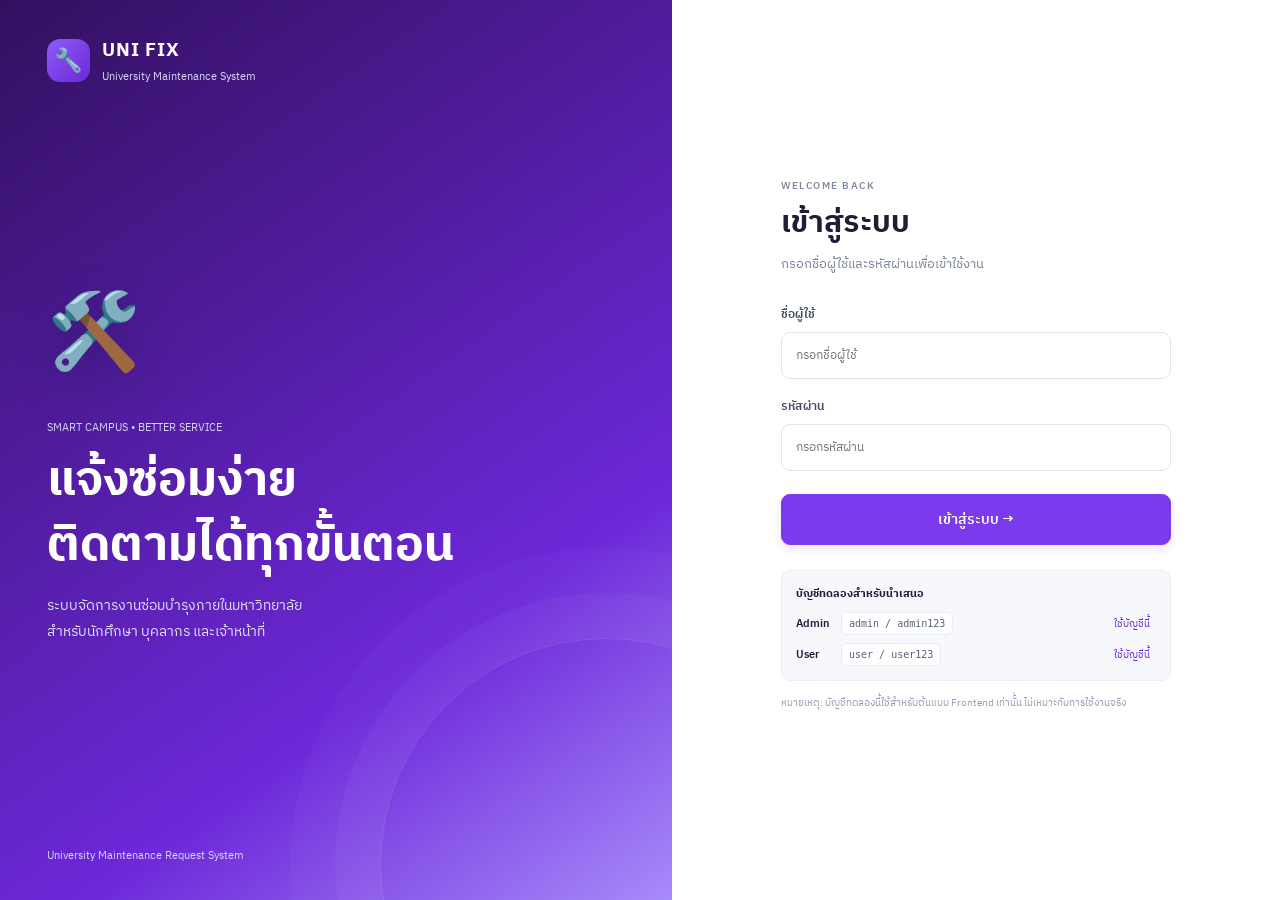
<file: miniproject/University_Maintence/index.html>
<!DOCTYPE html>
<html lang="th">
<head>
  <meta charset="UTF-8">
  <meta name="viewport" content="width=device-width, initial-scale=1.0">
  <title>ระบบแจ้งซ่อมภายในมหาวิทยาลัย</title>
  <link rel="stylesheet" href="style.css">
  <script src="script.js" defer></script>
</head>
<body>
  <section class="login-screen" id="login-screen">
    <div class="login-visual">
      <div class="login-brand"><div class="brand-icon">🔧</div><div><strong>UNI FIX</strong><small>University Maintenance System</small></div></div>
      <div class="login-hero">
        <div class="login-illustration">🛠️</div>
        <p class="welcome-tag">SMART CAMPUS • BETTER SERVICE</p>
        <h1>แจ้งซ่อมง่าย<br>ติดตามได้ทุกขั้นตอน</h1>
        <p>ระบบจัดการงานซ่อมบำรุงภายในมหาวิทยาลัย<br>สำหรับนักศึกษา บุคลากร และเจ้าหน้าที่</p>
      </div>
      <div class="login-visual-footer">University Maintenance Request System</div>
    </div>
    <div class="login-panel">
      <form id="login-form" class="login-form">
        <div class="mobile-login-brand"><div class="brand-icon">🔧</div><strong>UNI FIX</strong></div>
        <p class="eyebrow">WELCOME BACK</p>
        <h2>เข้าสู่ระบบ</h2>
        <p class="login-subtitle">กรอกชื่อผู้ใช้และรหัสผ่านเพื่อเข้าใช้งาน</p>
        <label>ชื่อผู้ใช้<input id="login-username" name="username" autocomplete="username" required placeholder="กรอกชื่อผู้ใช้"></label>
        <label>รหัสผ่าน<input id="login-password" name="password" type="password" autocomplete="current-password" required placeholder="กรอกรหัสผ่าน"></label>
        <p class="login-error hidden" id="login-error" role="alert">ชื่อผู้ใช้หรือรหัสผ่านไม่ถูกต้อง</p>
        <button type="submit" class="primary-btn login-submit">เข้าสู่ระบบ →</button>
        <div class="demo-accounts">
          <strong>บัญชีทดลองสำหรับนำเสนอ</strong>
          <div><span>Admin</span><code>admin / admin123</code><button type="button" data-demo-user="admin">ใช้บัญชีนี้</button></div>
          <div><span>User</span><code>user / user123</code><button type="button" data-demo-user="user">ใช้บัญชีนี้</button></div>
        </div>
        <p class="login-warning">หมายเหตุ: บัญชีทดลองนี้ใช้สำหรับต้นแบบ Frontend เท่านั้น ไม่เหมาะกับการใช้งานจริง</p>
      </form>
    </div>
  </section>

  <div id="app-shell" class="hidden">
  <aside class="sidebar">
    <div class="brand">
      <div class="brand-icon">🔧</div>
      <div><strong>UNI FIX</strong><small>Maintenance System</small></div>
    </div>
    <nav>
      <button class="nav-link active" data-view="dashboard"><span>▦</span> ภาพรวมระบบ</button>
      <button class="nav-link" data-view="requests"><span>☷</span> รายการแจ้งซ่อม</button>
      <button class="nav-link" data-view="new-request"><span>＋</span> แจ้งซ่อมใหม่</button>
    </nav>
    <div class="role-note" id="role-note">สิทธิ์ผู้ดูแลระบบ</div>
    <div class="sidebar-bottom">
      <div class="profile-avatar" id="profile-avatar">AD</div>
      <div><strong id="profile-name">ผู้ดูแลระบบ</strong><small id="profile-role">Administrator</small></div>
      <button class="logout-btn" id="logout-btn" title="ออกจากระบบ" aria-label="ออกจากระบบ">↪</button>
    </div>
  </aside>

  <main class="main">
    <header class="topbar">
      <div>
        <p class="eyebrow">UNIVERSITY MAINTENANCE</p>
        <h1 id="page-title">ภาพรวมระบบ</h1>
      </div>
      <div class="top-actions">
        <span class="role-pill" id="role-pill">ADMIN</span>
        <span class="today" id="today-label"></span>
        <button class="primary-btn" id="top-new-btn">＋ แจ้งซ่อมใหม่</button>
      </div>
    </header>

    <section class="view active" id="dashboard-view">
      <div class="welcome-card">
        <div>
          <p class="welcome-tag">ระบบจัดการงานซ่อมบำรุง</p>
          <h2>จัดการทุกปัญหา<br>ได้ในที่เดียว</h2>
          <p>แจ้งปัญหา ติดตามสถานะ และจัดการงานซ่อมภายในมหาวิทยาลัยอย่างเป็นระบบ</p>
          <button class="light-btn" id="welcome-new-btn">＋ สร้างรายการแจ้งซ่อม</button>
        </div>
        <div class="welcome-art" aria-hidden="true">
          <div class="art-circle">🔧</div><div class="art-card">✓ <span>Repair made simple</span></div>
        </div>
      </div>

      <div class="section-heading">
        <div><h2>สรุปงานแจ้งซ่อม</h2><p>ภาพรวมรายการแจ้งซ่อมทั้งหมดในระบบ</p></div>
        <button class="text-btn" id="view-all-btn">ดูรายการทั้งหมด →</button>
      </div>
      <div class="stats-grid">
        <article class="stat-card"><div class="stat-top"><span>รายการทั้งหมด</span><span class="stat-icon purple">▤</span></div><strong id="stat-total">0</strong><small>รายการแจ้งซ่อมในระบบ</small></article>
        <article class="stat-card"><div class="stat-top"><span>รอรับเรื่อง</span><span class="stat-icon orange">◷</span></div><strong id="stat-pending">0</strong><small>รอเจ้าหน้าที่ดำเนินการ</small></article>
        <article class="stat-card"><div class="stat-top"><span>กำลังดำเนินการ</span><span class="stat-icon blue">⚙</span></div><strong id="stat-progress">0</strong><small>อยู่ระหว่างการซ่อม</small></article>
        <article class="stat-card"><div class="stat-top"><span>ซ่อมเสร็จแล้ว</span><span class="stat-icon green">✓</span></div><strong id="stat-done">0</strong><small>ดำเนินการเรียบร้อย</small></article>
      </div>

      <div class="content-card">
        <div class="section-heading compact"><div><h2>รายการแจ้งซ่อมล่าสุด</h2><p>ตรวจสอบงานที่ถูกแจ้งเข้ามา</p></div><button class="outline-btn" id="recent-view-btn">ดูทั้งหมด</button></div>
        <div class="table-wrap">
          <table>
            <thead><tr><th>รหัส / รายการ</th><th>สถานที่</th><th>ประเภท</th><th>วันที่แจ้ง</th><th>สถานะ</th><th>จัดการ</th></tr></thead>
            <tbody id="recent-table-body"></tbody>
          </table>
        </div>
        <div class="empty-state hidden" id="recent-empty">ยังไม่มีรายการแจ้งซ่อม กด “แจ้งซ่อมใหม่” เพื่อเริ่มต้น</div>
      </div>
    </section>

    <section class="view" id="requests-view">
      <div class="section-heading"><div><h2>รายการแจ้งซ่อมทั้งหมด</h2><p>ค้นหาและติดตามสถานะงานซ่อม</p></div><button class="primary-btn" id="list-new-btn">＋ แจ้งซ่อมใหม่</button></div>
      <div class="content-card">
        <div class="toolbar">
          <label class="search-box">⌕ <input type="search" id="search-input" placeholder="ค้นหารหัส หัวข้อ หรือสถานที่..."></label>
          <select id="status-filter" aria-label="กรองตามสถานะ"><option value="">ทุกสถานะ</option><option>รอรับเรื่อง</option><option>รับเรื่องแล้ว</option><option>กำลังดำเนินการ</option><option>ซ่อมเสร็จแล้ว</option><option>ยกเลิกคำร้อง</option></select>
          <select id="category-filter" aria-label="กรองตามประเภท"><option value="">ทุกประเภท</option><option>ไฟฟ้า</option><option>ประปา</option><option>อาคารสถานที่</option><option>อุปกรณ์คอมพิวเตอร์</option><option>อินเทอร์เน็ต</option><option>อื่น ๆ</option></select>
        </div>
        <div class="table-wrap">
          <table><thead><tr><th>รหัส / รายการ</th><th>สถานที่</th><th>ประเภท</th><th>วันที่แจ้ง</th><th>สถานะ</th><th>จัดการ</th></tr></thead><tbody id="all-table-body"></tbody></table>
        </div>
        <div class="empty-state hidden" id="all-empty">ไม่พบรายการแจ้งซ่อมที่ตรงกับเงื่อนไข</div>
      </div>
    </section>

    <section class="view" id="new-request-view">
      <div class="form-intro"><div class="form-icon">🛠️</div><div><h2>แจ้งซ่อมรายการใหม่</h2><p>กรอกรายละเอียดปัญหาให้ครบถ้วน เพื่อให้เจ้าหน้าที่ดำเนินการได้รวดเร็วขึ้น</p></div></div>
      <form id="repair-form" class="content-card repair-form">
        <div class="form-grid">
          <label>หัวข้อปัญหา <span>*</span><input name="title" required maxlength="100" placeholder="เช่น หลอดไฟในห้องเรียนไม่ติด"></label>
          <label>ประเภทงานซ่อม <span>*</span><select name="category" required><option value="">เลือกประเภท</option><option>ไฟฟ้า</option><option>ประปา</option><option>อาคารสถานที่</option><option>อุปกรณ์คอมพิวเตอร์</option><option>อินเทอร์เน็ต</option><option>อื่น ๆ</option></select></label>
          <label>อาคาร <span>*</span><input name="building" required placeholder="เช่น อาคารเรียน 1"></label>
          <label>ห้อง / ตำแหน่ง <span>*</span><input name="room" required placeholder="เช่น ห้อง 204 ชั้น 2"></label>
          <label>ชื่อผู้แจ้ง <span>*</span><input name="reporter" required placeholder="ชื่อ-นามสกุล"></label>
          <label>เบอร์ติดต่อ <input name="phone" inputmode="tel" placeholder="เบอร์โทรศัพท์ (ถ้ามี)"></label>
          <label class="full-width">รายละเอียดปัญหา <span>*</span><textarea name="description" rows="5" required placeholder="อธิบายอาการหรือปัญหาที่พบ..."></textarea></label>
          <label class="full-width">แนบรูปภาพปัญหา (ถ้ามี)<input type="file" id="repair-image" name="image" accept="image/*"><small class="field-help">รองรับไฟล์ภาพ ระบบจะย่อขนาดก่อนบันทึกเพื่อช่วยลดการใช้พื้นที่</small><img id="image-preview" class="image-preview hidden" alt="ตัวอย่างรูปภาพปัญหา"></label>
        </div>
        <div class="form-note">ⓘ กรุณาระบุสถานที่ให้ชัดเจน เพื่อช่วยให้เจ้าหน้าที่เข้าตรวจสอบได้สะดวก</div>
        <div class="form-actions"><button type="reset" class="outline-btn">ล้างข้อมูล</button><button type="submit" class="primary-btn">ส่งรายการแจ้งซ่อม →</button></div>
      </form>
    </section>

    <footer>University Maintenance Request System <span>•</span> ต้นแบบสำหรับการศึกษา</footer>
  </main>
  </div>

  <div class="toast" id="toast" role="status" aria-live="polite"></div>
  <dialog id="detail-dialog" class="detail-dialog">
    <div class="dialog-head"><div><p class="eyebrow">REPAIR REQUEST DETAILS</p><h2>รายละเอียดการแจ้งซ่อม</h2></div><button class="icon-btn" id="close-dialog" aria-label="ปิด">✕</button></div>
    <div id="detail-content"></div>
    <div class="dialog-actions"><button class="outline-btn" id="delete-detail-btn">ลบรายการ</button><button class="primary-btn" id="close-detail-btn">ปิดหน้าต่าง</button></div>
  </dialog>
</body>
</html>
</file>
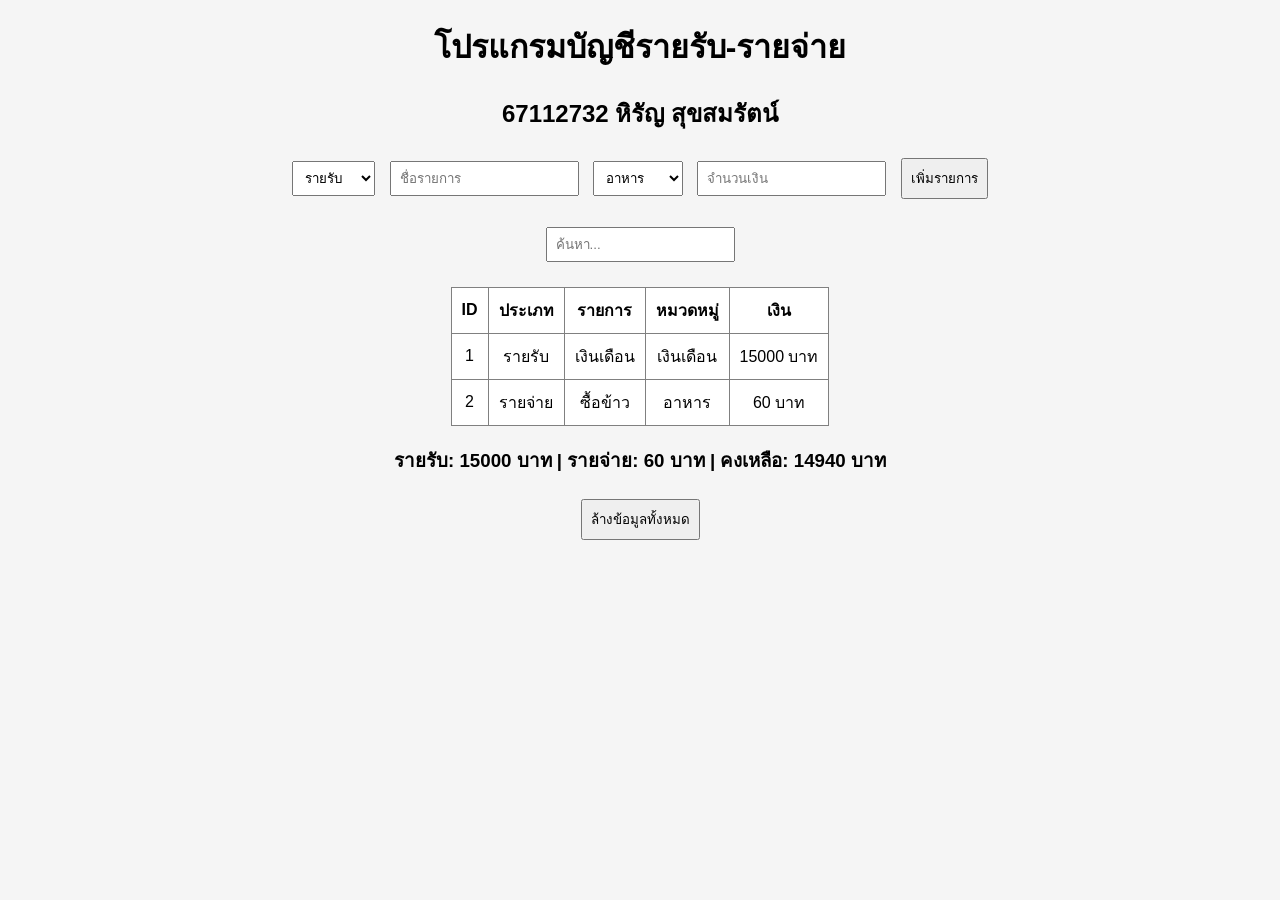
<file: work/Assignment 3/index.html>
<!DOCTYPE html>
<html lang="th">
<head>
    <meta charset="UTF-8">
    <title>บัญชีรายรับ-รายจ่าย</title>
    <link rel="stylesheet" href="style.css">
</head>
<body>

<h1>โปรแกรมบัญชีรายรับ-รายจ่าย</h1>
<h2>67112732 หิรัญ สุขสมรัตน์</h2>

<select id="type">
    <option value="income">รายรับ</option>
    <option value="expense">รายจ่าย</option>
</select>

<input id="name" placeholder="ชื่อรายการ">

<select id="category">
    <option>อาหาร</option>
    <option>เดินทาง</option>
    <option>ช้อปปิ้ง</option>
    <option>เงินเดือน</option>
    <option>อื่นๆ</option>
</select>

<input id="amount" type="number" placeholder="จำนวนเงิน">
<button onclick="add()">เพิ่มรายการ</button>

<br><br>

<input id="search" placeholder="ค้นหา..." oninput="show()">

<table border="1">
    <thead>
        <tr>
            <th>ID</th>
            <th>ประเภท</th>
            <th>รายการ</th>
            <th>หมวดหมู่</th>
            <th>เงิน</th>
        </tr>
    </thead>
    <tbody id="list"></tbody>
</table>

<h3 id="summary"></h3>

<button onclick="clearData()">ล้างข้อมูลทั้งหมด</button>

<script src="script.js"></script>
</body>
</html>
</file>
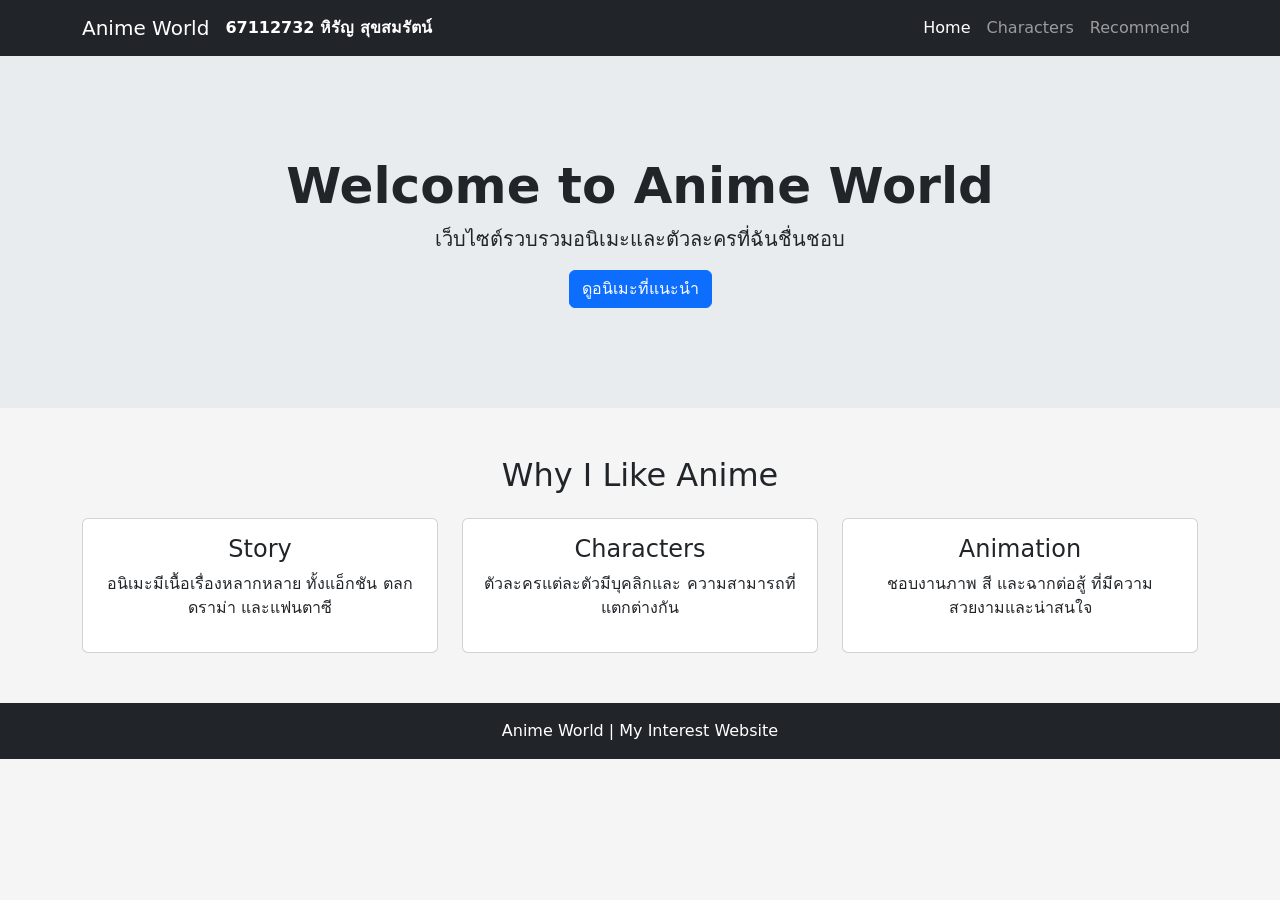
<file: work/Assignment 4/index.html>
<!DOCTYPE html>
<html lang="en">
<head>
    <meta charset="UTF-8">
    <meta name="viewport" content="width=device-width, initial-scale=1.0">

    <title>Anime World</title>
    
    <link href="https://cdn.jsdelivr.net/npm/bootstrap@5.3.3/dist/css/bootstrap.min.css"
          rel="stylesheet">

    <link rel="stylesheet" href="style.css">
</head>

<body>

<nav class="navbar navbar-expand-lg navbar-dark bg-dark">
    <div class="container">
        
        <a class="navbar-brand" href="index.html">Anime World</a>
        <div class="student-name">67112732 หิรัญ สุขสมรัตน์</div>
        <button class="navbar-toggler" type="button"
                data-bs-toggle="collapse"
                data-bs-target="#navbar">

            <span class="navbar-toggler-icon"></span>
        </button>

        <div class="collapse navbar-collapse" id="navbar">
            
            <ul class="navbar-nav ms-auto">

                <li class="nav-item">
                    <a class="nav-link active" href="index.html">Home</a>
                </li>

                <li class="nav-item">
                    <a class="nav-link" href="characters.html">
                        Characters
                    </a>
                </li>

                <li class="nav-item">
                    <a class="nav-link" href="recommend.html">
                        Recommend
                    </a>
                </li>
                
            </ul>
            
        </div>
    </div>
</nav>


<header class="hero text-center">

    <div class="container">

        <h1>Welcome to Anime World</h1>

        <p class="lead">
            เว็บไซต์รวบรวมอนิเมะและตัวละครที่ฉันชื่นชอบ
        </p>

        <a href="recommend.html"
           class="btn btn-primary">

            ดูอนิเมะที่แนะนำ

        </a>

    </div>

</header>


<section class="container my-5">

    <h2 class="text-center mb-4">
        Why I Like Anime
    </h2>

    <div class="row g-4">

        <div class="col-md-4">

            <div class="card h-100">

                <div class="card-body text-center">

                    <h4>Story</h4>

                    <p>
                        อนิเมะมีเนื้อเรื่องหลากหลาย
                        ทั้งแอ็กชัน ตลก ดราม่า และแฟนตาซี
                    </p>

                </div>
            </div>

        </div>


        <div class="col-md-4">

            <div class="card h-100">

                <div class="card-body text-center">

                    <h4>Characters</h4>

                    <p>
                        ตัวละครแต่ละตัวมีบุคลิกและ
                        ความสามารถที่แตกต่างกัน
                    </p>

                </div>
            </div>

        </div>


        <div class="col-md-4">

            <div class="card h-100">

                <div class="card-body text-center">

                    <h4>Animation</h4>

                    <p>
                        ชอบงานภาพ สี และฉากต่อสู้
                        ที่มีความสวยงามและน่าสนใจ
                    </p>

                </div>
            </div>

        </div>

    </div>

</section>


<footer class="bg-dark text-white text-center p-3">

    <p class="mb-0">
        Anime World | My Interest Website
    </p>

</footer>


<script src="https://cdn.jsdelivr.net/npm/bootstrap@5.3.3/dist/js/bootstrap.bundle.min.js">
</script>

</body>
</html>
</file>
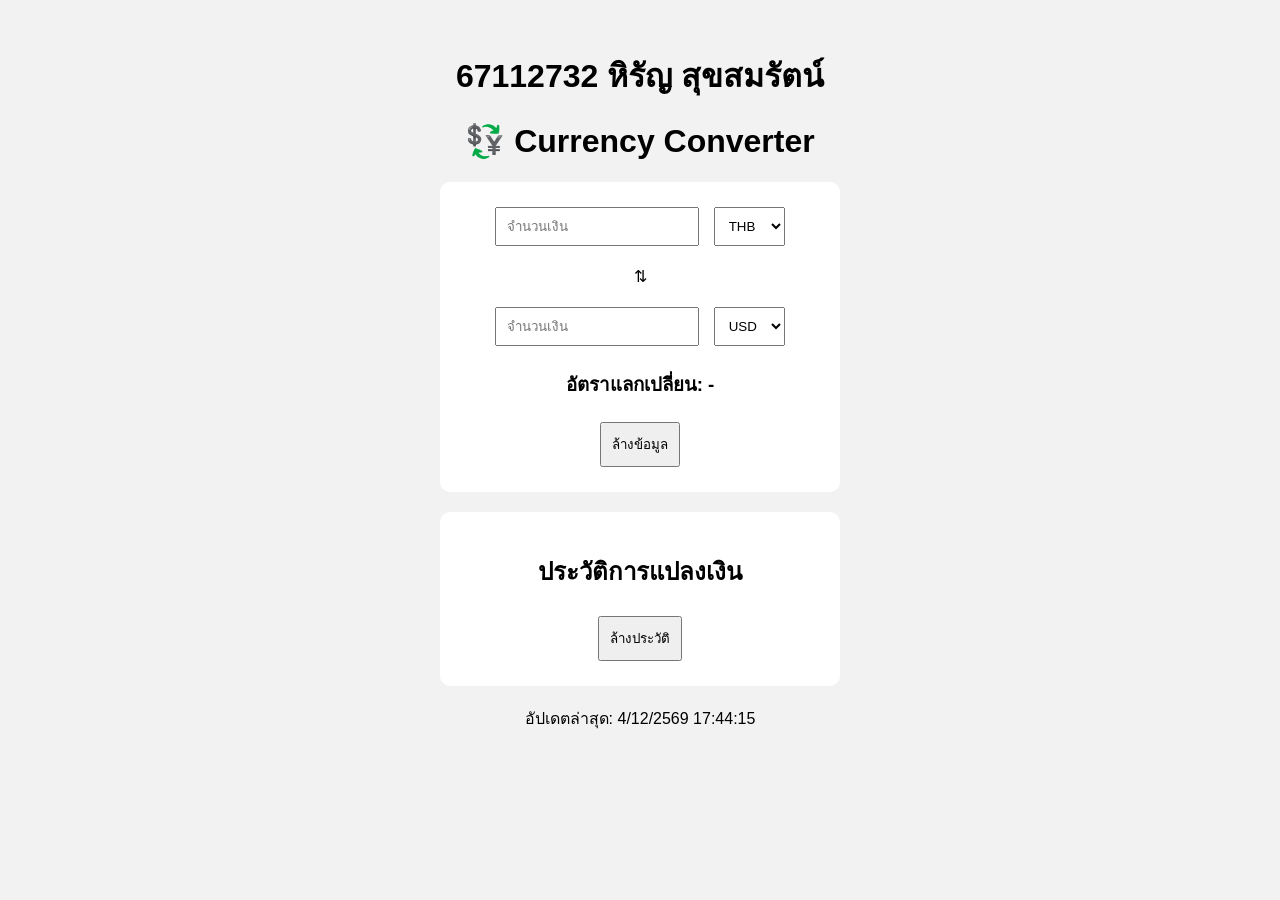
<file: work/Assignment2 currency/index.html>
<!DOCTYPE html>
<html lang="th">
<head>
    <meta charset="UTF-8">
    <meta name="viewport" content="width=device-width, initial-scale=1.0">
    <title>Currency Converter</title>
    <link rel="stylesheet" href="style.css">
</head>
<body>

<div class="container">
    <h1>67112732 หิรัญ สุขสมรัตน์</h1>
    <h1>💱 Currency Converter</h1>

    <div class="box">
        <input type="number" id="amount-one" placeholder="จำนวนเงิน">

        <select id="currency-one">
            <option value="THB">THB</option>
            <option value="USD">USD</option>
        </select>

        <p>⇅</p>

        <input type="number" id="amount-two" placeholder="จำนวนเงิน">

        <select id="currency-two">
            <option value="USD">USD</option>
            <option value="THB">THB</option>
        </select>

        <h3 id="rate">อัตราแลกเปลี่ยน: -</h3>

        <button id="clear">ล้างข้อมูล</button>
    </div>

    <div class="history">
        <h2>ประวัติการแปลงเงิน</h2>
        <ul id="history-list"></ul>
        <button id="clear-history">ล้างประวัติ</button>
    </div>

    <p id="update-time"></p>
</div>

<script src="script.js"></script>
</body>
</html>
</file>
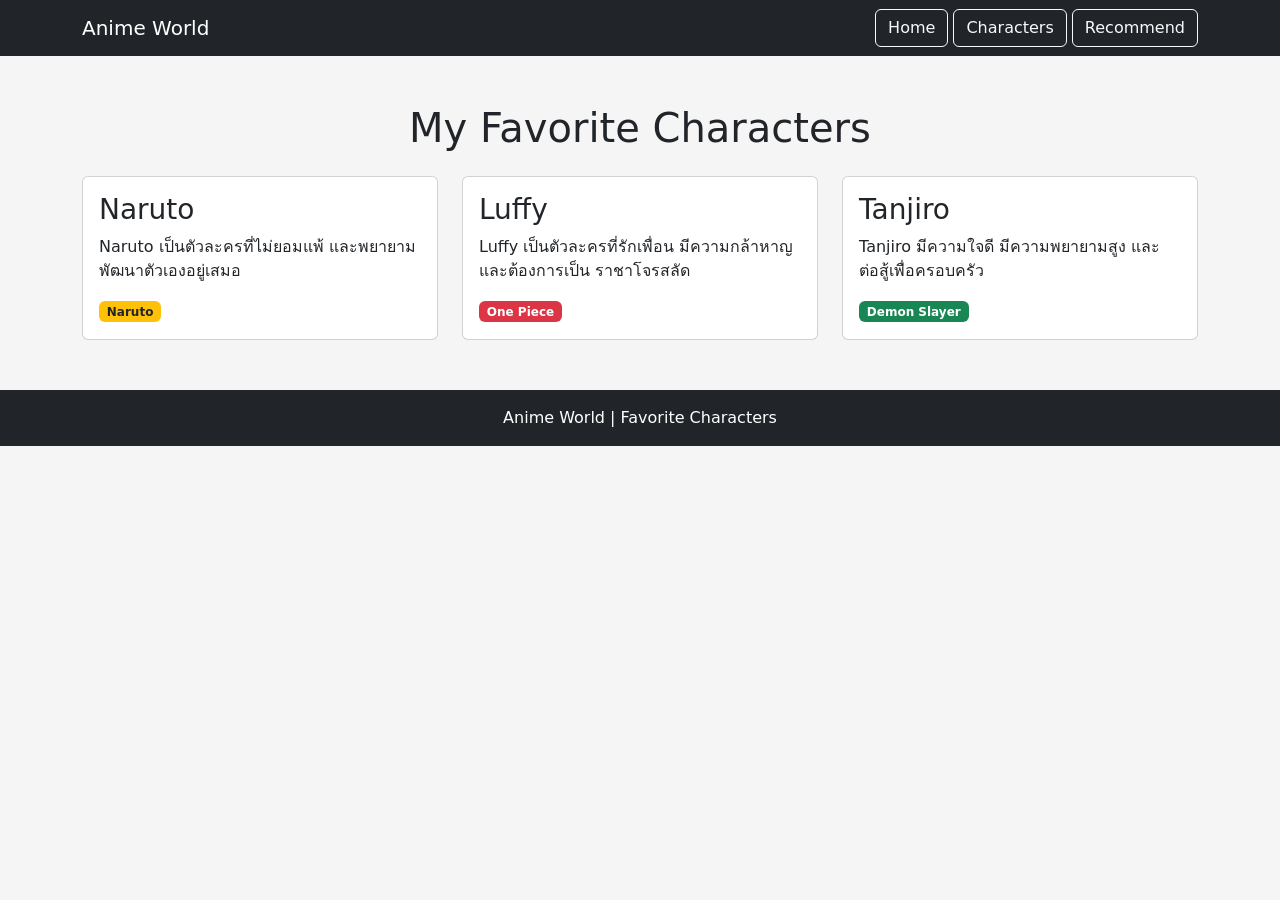
<file: work/Assignment 4/characters.html>
<!DOCTYPE html>
<html lang="en">
<head>

    <meta charset="UTF-8">
    <meta name="viewport" content="width=device-width, initial-scale=1.0">

    <title>Favorite Characters</title>

    <link href="https://cdn.jsdelivr.net/npm/bootstrap@5.3.3/dist/css/bootstrap.min.css"
          rel="stylesheet">

    <link rel="stylesheet" href="style.css">

</head>

<body>


<nav class="navbar navbar-expand-lg navbar-dark bg-dark">

    <div class="container">

        <a class="navbar-brand" href="index.html">
            Anime World
        </a>

        <div>

            <a class="btn btn-outline-light"
               href="index.html">
                Home
            </a>

            <a class="btn btn-outline-light"
               href="characters.html">
                Characters
            </a>

            <a class="btn btn-outline-light"
               href="recommend.html">
                Recommend
            </a>

        </div>

    </div>

</nav>


<div class="container my-5">

    <h1 class="text-center mb-4">
        My Favorite Characters
    </h1>


    <div class="row g-4">


        <div class="col-md-4">

            <div class="card h-100">

                <div class="card-body">

                    <h3>Naruto</h3>

                    <p>
                        Naruto เป็นตัวละครที่ไม่ยอมแพ้
                        และพยายามพัฒนาตัวเองอยู่เสมอ
                    </p>

                    <span class="badge bg-warning text-dark">
                        Naruto
                    </span>

                </div>

            </div>

        </div>


        <div class="col-md-4">

            <div class="card h-100">

                <div class="card-body">

                    <h3>Luffy</h3>

                    <p>
                        Luffy เป็นตัวละครที่รักเพื่อน
                        มีความกล้าหาญ และต้องการเป็น
                        ราชาโจรสลัด
                    </p>

                    <span class="badge bg-danger">
                        One Piece
                    </span>

                </div>

            </div>

        </div>


        <div class="col-md-4">

            <div class="card h-100">

                <div class="card-body">

                    <h3>Tanjiro</h3>

                    <p>
                        Tanjiro มีความใจดี
                        มีความพยายามสูง
                        และต่อสู้เพื่อครอบครัว
                    </p>

                    <span class="badge bg-success">
                        Demon Slayer
                    </span>

                </div>

            </div>

        </div>


    </div>

</div>


<footer class="bg-dark text-white text-center p-3">

    <p class="mb-0">
        Anime World | Favorite Characters
    </p>

</footer>


<script src="https://cdn.jsdelivr.net/npm/bootstrap@5.3.3/dist/js/bootstrap.bundle.min.js">
</script>

</body>
</html>
</file>
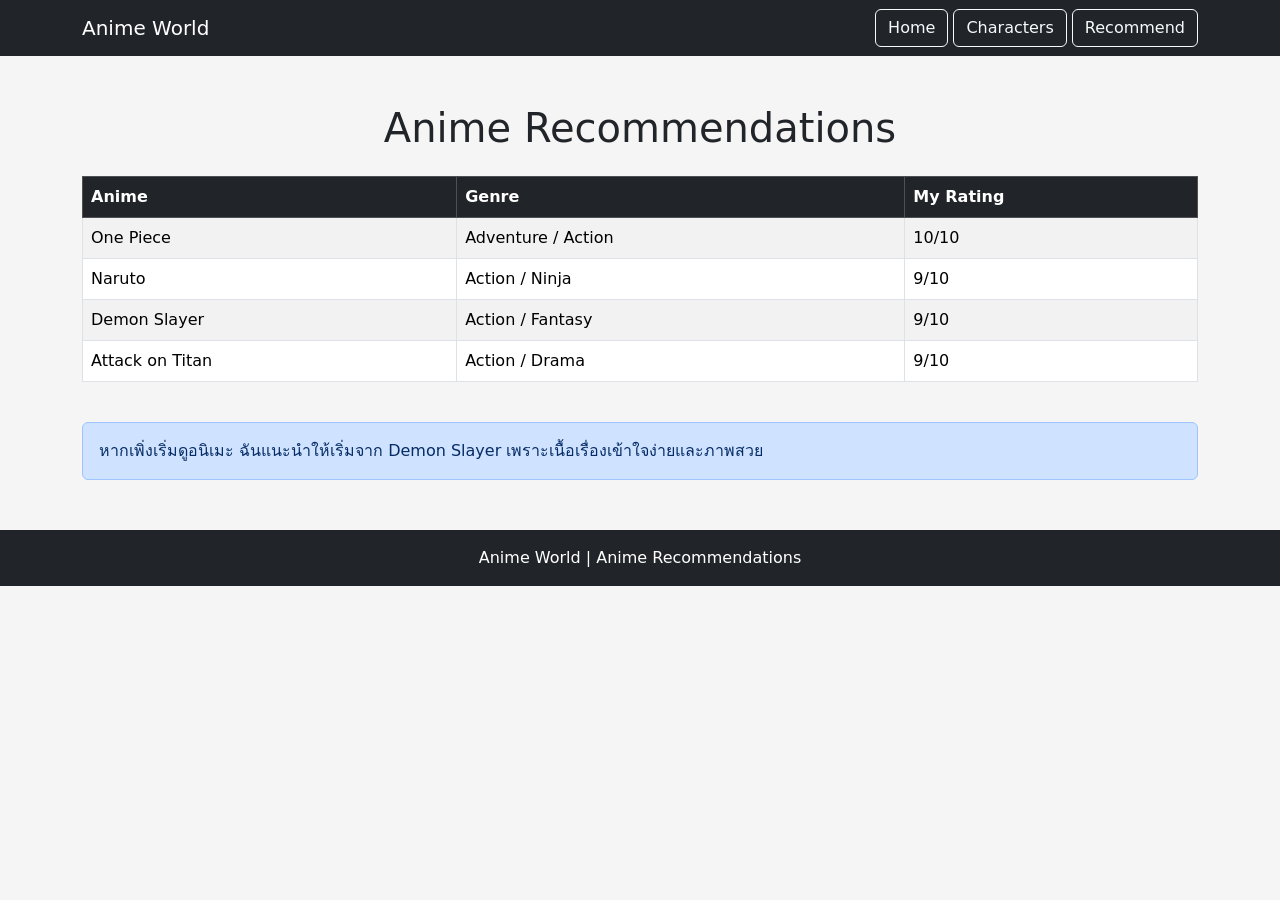
<file: work/Assignment 4/recommend.html>
<!DOCTYPE html>
<html lang="en">

<head>

    <meta charset="UTF-8">
    <meta name="viewport" content="width=device-width, initial-scale=1.0">

    <title>Anime Recommend</title>

    <link href="https://cdn.jsdelivr.net/npm/bootstrap@5.3.3/dist/css/bootstrap.min.css"
          rel="stylesheet">

    <link rel="stylesheet" href="style.css">

</head>


<body>


<nav class="navbar navbar-expand-lg navbar-dark bg-dark">

    <div class="container">

        <a class="navbar-brand" href="index.html">
            Anime World
        </a>

        <div>

            <a class="btn btn-outline-light"
               href="index.html">
                Home
            </a>

            <a class="btn btn-outline-light"
               href="characters.html">
                Characters
            </a>

            <a class="btn btn-outline-light"
               href="recommend.html">
                Recommend
            </a>

        </div>

    </div>

</nav>


<div class="container my-5">

    <h1 class="text-center mb-4">
        Anime Recommendations
    </h1>


    <div class="table-responsive">

        <table class="table table-striped table-bordered">

            <thead class="table-dark">

                <tr>

                    <th>Anime</th>
                    <th>Genre</th>
                    <th>My Rating</th>

                </tr>

            </thead>


            <tbody>

                <tr>

                    <td>One Piece</td>
                    <td>Adventure / Action</td>
                    <td>10/10</td>

                </tr>


                <tr>

                    <td>Naruto</td>
                    <td>Action / Ninja</td>
                    <td>9/10</td>

                </tr>


                <tr>

                    <td>Demon Slayer</td>
                    <td>Action / Fantasy</td>
                    <td>9/10</td>

                </tr>


                <tr>

                    <td>Attack on Titan</td>
                    <td>Action / Drama</td>
                    <td>9/10</td>

                </tr>

            </tbody>

        </table>

    </div>


    <div class="alert alert-primary mt-4">

        หากเพิ่งเริ่มดูอนิเมะ
        ฉันแนะนำให้เริ่มจาก Demon Slayer
        เพราะเนื้อเรื่องเข้าใจง่ายและภาพสวย

    </div>

</div>


<footer class="bg-dark text-white text-center p-3">

    <p class="mb-0">
        Anime World | Anime Recommendations
    </p>

</footer>


<script src="https://cdn.jsdelivr.net/npm/bootstrap@5.3.3/dist/js/bootstrap.bundle.min.js">
</script>

</body>
</html>
</file>
<file: miniproject/University_Maintence/style.css>
@import url('https://fonts.googleapis.com/css2?family=IBM+Plex+Sans+Thai:wght@300;400;500;600;700&display=swap');
:root{--navy:#172554;--blue:#4f46e5;--blue-dark:#3730a3;--text:#172033;--muted:#758096;--line:#e8ebf2;--bg:#f6f7fb;--white:#fff}
*{box-sizing:border-box}body{margin:0;background:var(--bg);color:var(--text);font-family:'IBM Plex Sans Thai',Tahoma,sans-serif;font-size:14px}.sidebar{position:fixed;inset:0 auto 0 0;width:246px;background:#fff;border-right:1px solid var(--line);padding:27px 17px;display:flex;flex-direction:column;z-index:5}.brand{display:flex;align-items:center;gap:11px;padding:0 10px 36px}.brand-icon{width:43px;height:43px;border-radius:13px;background:#4f46e5;color:#fff;display:grid;place-items:center;font-size:23px}.brand strong{display:block;font-size:18px;letter-spacing:1px;color:#202957}.brand small{display:block;color:#939bb0;font-size:10px;margin-top:1px}.sidebar nav{display:grid;gap:8px}.nav-link{font:inherit;border:0;background:transparent;color:#778096;text-align:left;padding:13px 14px;border-radius:10px;cursor:pointer;display:flex;align-items:center;gap:13px;transition:.2s}.nav-link span{font-size:20px;width:22px;text-align:center}.nav-link:hover{background:#f5f5ff;color:var(--blue)}.nav-link.active{background:#eeedff;color:var(--blue);font-weight:600}.sidebar-bottom{margin-top:auto;border-top:1px solid var(--line);padding:19px 4px 0;display:flex;align-items:center;gap:10px}.profile-avatar{height:39px;width:39px;display:grid;place-items:center;border-radius:50%;background:#e0e7ff;color:#4338ca;font-weight:700}.sidebar-bottom strong,.sidebar-bottom small{display:block}.sidebar-bottom strong{font-size:12px}.sidebar-bottom small{font-size:11px;color:var(--muted);margin-top:3px}.online-dot{width:8px;height:8px;border-radius:50%;background:#22c55e;margin-left:auto;margin-right:3px}.main{margin-left:246px;padding:28px 36px 18px;max-width:1700px}.topbar{display:flex;align-items:center;justify-content:space-between;gap:18px;margin-bottom:25px}.eyebrow{font-size:10px;letter-spacing:1.5px;color:#8189a0;font-weight:600;margin:0 0 5px}.topbar h1{font-size:25px;margin:0;font-weight:700;letter-spacing:-.5px}.top-actions{display:flex;align-items:center;gap:18px}.today{color:#7d8498;font-size:12px}.primary-btn,.outline-btn,.light-btn,.text-btn{font:inherit;border-radius:9px;padding:10px 15px;cursor:pointer;transition:.18s}.primary-btn{border:1px solid var(--blue);background:var(--blue);color:white;font-weight:600;box-shadow:0 4px 10px #4f46e51c}.primary-btn:hover{background:var(--blue-dark)}.outline-btn{border:1px solid #dfe3ed;background:#fff;color:#4b556b}.outline-btn:hover{border-color:#aaa9ef;color:var(--blue)}.text-btn{border:0;background:transparent;color:var(--blue);font-weight:600;padding:8px}.light-btn{background:white;border:0;color:var(--blue);font-weight:600;margin-top:8px}.view{display:none}.view.active{display:block}.welcome-card{background:linear-gradient(112deg,#292d73 0%,#5145cf 72%,#7568e8 100%);color:white;border-radius:18px;padding:30px 34px;min-height:224px;display:flex;justify-content:space-between;overflow:hidden;position:relative}.welcome-card:after{content:"";position:absolute;width:250px;height:250px;border:1px solid #ffffff24;border-radius:50%;right:40px;top:-110px;box-shadow:0 0 0 32px #ffffff09,0 0 0 65px #ffffff07}.welcome-card>div:first-child{max-width:540px;z-index:1}.welcome-tag{font-size:11px;color:#d3d2ff;margin:0 0 7px}.welcome-card h2{font-size:27px;line-height:1.35;margin:0 0 8px}.welcome-card p:not(.welcome-tag){color:#e1e1ff;font-size:12px;max-width:500px;line-height:1.8;margin:0 0 13px}.welcome-art{position:relative;z-index:1;width:220px;display:flex;align-items:center;justify-content:center}.art-circle{height:115px;width:115px;border-radius:34px;transform:rotate(-10deg);background:#ffffff1c;border:1px solid #ffffff4d;display:grid;place-items:center;font-size:58px;box-shadow:0 18px 45px #1e1b4b40}.art-card{position:absolute;right:0;bottom:18px;padding:10px 13px;border-radius:9px;background:#fff;color:#16a34a;font-weight:700;box-shadow:0 8px 25px #201c6340;font-size:13px}.art-card span{color:#48516b;font-size:10px;font-weight:500;margin-left:5px}.section-heading{display:flex;justify-content:space-between;align-items:center;gap:15px;margin:27px 0 15px}.section-heading h2,.form-intro h2{margin:0;font-size:17px}.section-heading p,.form-intro p{margin:3px 0 0;color:var(--muted);font-size:12px}.stats-grid{display:grid;grid-template-columns:repeat(4,minmax(0,1fr));gap:15px}.stat-card,.content-card{background:#fff;border:1px solid #edf0f5;border-radius:13px;box-shadow:0 3px 12px #1e293b04}.stat-card{padding:18px 19px}.stat-top{display:flex;justify-content:space-between;align-items:center;color:#70798e;font-size:12px}.stat-icon{width:35px;height:35px;border-radius:10px;display:grid;place-items:center;font-size:17px}.purple{background:#efedff;color:#6557dc}.orange{background:#fff1df;color:#e99122}.blue{background:#e5f2ff;color:#2583d8}.green{background:#e0f8ed;color:#159b65}.stat-card>strong{display:block;font-size:30px;line-height:1.35;margin:9px 0 2px;color:#202945}.stat-card>small{font-size:10px;color:#9aa1b2}.content-card{padding:20px 21px;margin-top:15px}.section-heading.compact{margin:0 0 16px}.section-heading.compact h2{font-size:16px}.section-heading.compact p{font-size:11px}.table-wrap{width:100%;overflow-x:auto}table{border-collapse:collapse;width:100%;min-width:760px;text-align:left}thead th{background:#f8f9fc;color:#81899b;font-size:10px;font-weight:600;padding:12px 13px;white-space:nowrap}thead th:first-child{border-radius:7px 0 0 7px}thead th:last-child{border-radius:0 7px 7px 0}tbody td{border-bottom:1px solid #f0f1f6;padding:13px;font-size:11px;color:#626c81;vertical-align:middle}tbody tr:last-child td{border-bottom:0}.request-name{font-weight:600;color:#26304c;font-size:12px;display:block;max-width:230px}.request-id{display:block;color:#969db0;font-size:10px;margin-top:3px}.location-main{color:#475168;display:block;font-weight:500}.location-sub{color:#a0a6b5;display:block;font-size:10px;margin-top:3px}.status{display:inline-flex;align-items:center;gap:6px;border-radius:20px;padding:5px 9px;white-space:nowrap;font-size:10px;font-weight:600}.status:before{content:"";width:6px;height:6px;border-radius:50%;background:currentColor}.status.pending{background:#fff3df;color:#c77c0d}.status.progress{background:#eaf3ff;color:#2876c7}.status.done{background:#e3f8ed;color:#168454}.row-actions{display:flex;gap:5px}.small-btn{border:1px solid #e7e9f0;background:white;color:#687188;border-radius:6px;padding:5px 8px;font:inherit;cursor:pointer;white-space:nowrap}.small-btn:hover{color:var(--blue);border-color:#c8c6ff}.toolbar{display:flex;gap:10px;margin-bottom:17px;flex-wrap:wrap}.search-box{display:flex;align-items:center;gap:8px;border:1px solid #e5e8f0;border-radius:8px;padding:0 11px;color:#8991a4;flex:1;min-width:210px}.search-box input{border:0;outline:0;padding:10px 0;width:100%;font:inherit;font-size:12px}.toolbar select,.form-grid input,.form-grid select,.form-grid textarea{border:1px solid #e2e6ef;border-radius:8px;padding:10px 12px;background:#fff;color:#3e475d;font:inherit;font-size:12px;outline:none}.toolbar select:focus,.form-grid input:focus,.form-grid select:focus,.form-grid textarea:focus{border-color:#9189f6;box-shadow:0 0 0 3px #eeedff}.empty-state{text-align:center;color:#969db0;padding:28px 10px;font-size:12px}.hidden{display:none!important}.form-intro{display:flex;align-items:center;gap:14px;margin:27px 0 18px}.form-icon{width:49px;height:49px;border-radius:13px;background:#e9e8ff;display:grid;place-items:center;font-size:25px}.repair-form{padding:25px}.form-grid{display:grid;grid-template-columns:1fr 1fr;gap:20px}.form-grid label{display:flex;flex-direction:column;gap:8px;font-weight:600;font-size:12px;color:#424b60}.form-grid label>span{color:#e05252;display:inline}.form-grid input,.form-grid select,.form-grid textarea{width:100%;font-weight:400}.form-grid textarea{resize:vertical}.full-width{grid-column:1/-1}.form-note{background:#f5f6ff;color:#6f70a2;border-radius:8px;padding:12px 14px;font-size:11px;margin-top:20px}.form-actions{display:flex;justify-content:flex-end;gap:10px;margin-top:20px}footer{padding:30px 0 10px;text-align:center;color:#a0a6b5;font-size:10px}footer span{padding:0 5px;color:#c1c5d0}.toast{position:fixed;right:25px;bottom:25px;background:#20294b;color:white;padding:13px 18px;border-radius:10px;box-shadow:0 10px 30px #0f172a30;z-index:20;opacity:0;transform:translateY(10px);pointer-events:none;transition:.25s}.toast.show{opacity:1;transform:translateY(0)}.detail-dialog{width:min(620px,calc(100% - 28px));border:0;border-radius:16px;padding:25px;box-shadow:0 20px 70px #11182740;color:var(--text)}.detail-dialog::backdrop{background:#11182780;backdrop-filter:blur(3px)}.dialog-head{display:flex;justify-content:space-between;align-items:flex-start;margin-bottom:20px}.dialog-head h2{font-size:19px;margin:0}.icon-btn{border:0;background:#f3f4f8;border-radius:8px;padding:8px 10px;cursor:pointer}.detail-grid{display:grid;grid-template-columns:1fr 1fr;gap:16px}.detail-field{background:#f8f9fc;padding:12px;border-radius:9px;min-width:0}.detail-field.wide{grid-column:1/-1}.detail-field small{display:block;color:#8b93a6;font-size:10px;margin-bottom:5px}.detail-field strong{display:block;font-size:12px;white-space:pre-wrap;overflow-wrap:anywhere;font-weight:500}.detail-status{margin-top:8px}.detail-status select{width:100%;padding:9px;border:1px solid #e1e5ee;border-radius:8px;font:inherit;margin-top:7px}.dialog-actions{display:flex;justify-content:flex-end;gap:9px;margin-top:22px}.dialog-actions #delete-detail-btn{margin-right:auto}
@media(max-width:1100px){.sidebar{width:205px}.main{margin-left:205px;padding:24px}.stats-grid{grid-template-columns:repeat(2,minmax(0,1fr))}.welcome-art{width:150px}.today{display:none}}
@media(max-width:720px){.sidebar{position:static;width:auto;height:auto;padding:12px 14px;border-right:0;border-bottom:1px solid var(--line)}.brand{padding:0 5px 12px}.sidebar nav{display:flex;overflow-x:auto;gap:5px}.nav-link{white-space:nowrap;padding:9px 10px;font-size:12px}.nav-link span{font-size:16px;width:auto}.sidebar-bottom{display:none}.main{margin:0;padding:20px 14px}.topbar{align-items:flex-start}.topbar h1{font-size:21px}.top-actions .primary-btn{font-size:11px;padding:9px}.welcome-card{padding:23px;min-height:220px}.welcome-card h2{font-size:23px}.welcome-art{display:none}.stats-grid{gap:9px}.stat-card{padding:13px}.stat-card>strong{font-size:25px}.stat-top{font-size:11px}.stat-icon{width:30px;height:30px}.section-heading{align-items:flex-start}.section-heading h2{font-size:15px}.form-grid{grid-template-columns:1fr;gap:15px}.full-width{grid-column:auto}.repair-form{padding:17px}.content-card{padding:14px}.toolbar{display:grid;grid-template-columns:1fr 1fr}.search-box{grid-column:1/-1}.toolbar select{width:100%;min-width:0}.detail-grid{grid-template-columns:1fr}.detail-field.wide{grid-column:auto}.today{display:none}}


/* Login and role-based UI */
.login-screen{min-height:100vh;display:grid;grid-template-columns:minmax(0,1.05fr) minmax(380px,.95fr);background:#fff}
.login-visual{background:linear-gradient(145deg,#20265f,#4f46e5 72%,#7c70ee);color:#fff;padding:35px 7%;display:flex;flex-direction:column;justify-content:space-between;position:relative;overflow:hidden}
.login-visual:after{content:"";position:absolute;width:450px;height:450px;border:1px solid #ffffff20;border-radius:50%;right:-160px;bottom:-190px;box-shadow:0 0 0 45px #ffffff08,0 0 0 90px #ffffff06}
.login-brand{display:flex;align-items:center;gap:12px;z-index:1}.login-brand strong{font-size:19px;letter-spacing:1px}.login-brand small{display:block;font-size:11px;color:#d5d7ff;margin-top:2px}
.login-hero{z-index:1;margin:30px 0}.login-hero h1{font-size:clamp(30px,4vw,48px);line-height:1.35;margin:12px 0}.login-hero>p:last-child{font-size:14px;color:#e0e2ff;line-height:1.9}.login-illustration{font-size:75px;margin-bottom:22px;filter:drop-shadow(0 15px 20px #16174750)}.login-visual-footer{font-size:11px;color:#d2d4ff;z-index:1}
.login-panel{display:grid;place-items:center;padding:35px 9%}.login-form{width:min(390px,100%)}.login-form h2{font-size:30px;margin:0 0 5px}.login-subtitle{font-size:13px;color:#7b8499;margin:0 0 30px}.login-form>label{display:flex;flex-direction:column;gap:8px;margin:18px 0;font-size:12px;font-weight:600;color:#424b60}.login-form input{font:inherit;font-weight:400;padding:13px 14px;border:1px solid #e0e4ee;border-radius:9px;outline:none}.login-form input:focus{border-color:#8178f3;box-shadow:0 0 0 3px #eeedff}.login-submit{width:100%;margin-top:5px;padding:13px}.login-error{font-size:12px;color:#c62828;background:#fff0f0;padding:10px;border-radius:7px}.demo-accounts{margin-top:25px;background:#f7f8fc;border:1px solid #eceef5;padding:14px;border-radius:10px}.demo-accounts>strong{font-size:11px;display:block;margin-bottom:9px}.demo-accounts>div{display:flex;align-items:center;gap:8px;margin-top:8px;flex-wrap:wrap}.demo-accounts span{font-size:11px;font-weight:600;width:37px}.demo-accounts code{font-size:10px;background:#fff;border:1px solid #e9ebf2;padding:5px 7px;border-radius:5px;color:#596177}.demo-accounts button{font:inherit;font-size:10px;color:#4f46e5;border:0;background:transparent;cursor:pointer;margin-left:auto}.login-warning{font-size:10px;line-height:1.7;color:#969db0;margin-top:14px}.mobile-login-brand{display:none}.role-pill{font-size:10px;letter-spacing:.6px;font-weight:700;color:#4f46e5;background:#eeedff;padding:7px 10px;border-radius:20px}.logout-btn{margin-left:auto;border:1px solid #e6e9f1;background:#fff;border-radius:8px;color:#747d91;padding:7px 9px;cursor:pointer;font-size:17px}.logout-btn:hover{color:#dc2626;border-color:#fecaca}.role-note{margin-top:22px;border-radius:8px;background:#f8f8ff;color:#8581be;font-size:10px;padding:10px 12px}
@media(max-width:800px){.login-screen{grid-template-columns:1fr}.login-visual{display:none}.login-panel{min-height:100vh;padding:28px 22px}.mobile-login-brand{display:flex;align-items:center;gap:10px;margin-bottom:35px}.mobile-login-brand strong{font-size:18px}.login-form h2{font-size:27px}}
@media(max-width:720px){.role-pill{display:none}.role-note{display:none}.logout-btn{padding:5px 7px}.sidebar-bottom{display:flex}.sidebar-bottom .logout-btn{margin-left:auto}.top-actions{gap:7px}}

/* UNI FIX additions: image attachment, history, and expanded status colors */
.status.cancelled{background:#f1f2f6;color:#697386}.status.received{background:#f0eaff;color:#6b4bd6}.field-help{font-size:11px;color:#9299aa;font-weight:400;line-height:1.6}.image-preview{display:block;max-width:min(100%,360px);max-height:220px;object-fit:contain;object-position:left;border:1px solid #e5e7eb;border-radius:10px;margin-top:8px;background:#f8fafc}.detail-image{display:block;max-width:100%;max-height:280px;border-radius:10px;margin-top:8px;object-fit:contain}.history-list{display:grid;gap:8px;margin-top:8px}.history-item{display:flex;justify-content:space-between;gap:12px;font-size:11px;color:#687188;padding:8px 0;border-bottom:1px solid #e9ebf2}.history-item:last-child{border-bottom:0}.history-item strong{color:#303955}

/* UNI FIX: cohesive purple theme */
:root{--navy:#31205f;--blue:#7c3aed;--blue-dark:#5b21b6;--text:#241b38;--muted:#817894;--line:#ece5f7;--bg:#faf7ff;--white:#fff}
body{background:var(--bg);color:var(--text)}
.sidebar{background:#fff;border-right-color:#e9def8}
.brand-icon{background:linear-gradient(135deg,#8b5cf6,#6d28d9)}
.brand strong{color:#35205f}
.nav-link:hover{background:#f6f0ff;color:#7c3aed}
.nav-link.active{background:#efe5ff;color:#6d28d9}
.primary-btn{border-color:#7c3aed;background:#7c3aed;box-shadow:0 4px 10px #7c3aed24}
.primary-btn:hover{background:#5b21b6}
.outline-btn:hover,.small-btn:hover{border-color:#c4a7f7;color:#6d28d9}
.text-btn,.light-btn{color:#7c3aed}
.welcome-card{background:linear-gradient(112deg,#3b176b 0%,#6d28d9 60%,#a78bfa 100%)}
.purple{background:#f1e8ff;color:#7c3aed}
.blue{background:#ede9fe;color:#6d28d9}
.form-icon{background:#efe5ff;color:#6d28d9}
.form-note{background:#f5efff;color:#6d5a9e}
.toolbar select:focus,.form-grid input:focus,.form-grid select:focus,.form-grid textarea:focus{border-color:#a78bfa;box-shadow:0 0 0 3px #f1e8ff}
.status.progress{background:#eee7ff;color:#6d28d9}
.status.received{background:#f0eaff;color:#6b4bd6}
.status.done{background:#e3f8ed;color:#168454}
.login-visual{background:linear-gradient(145deg,#32105f,#6d28d9 70%,#a78bfa)}
.login-form input:focus{border-color:#a78bfa;box-shadow:0 0 0 3px #f1e8ff}
.demo-accounts button,.role-pill{color:#6d28d9}
.role-pill{background:#efe5ff}
.role-note{background:#f7f1ff;color:#7965a8}
.profile-avatar{background:#efe5ff;color:#6d28d9}
</file>
<file: work/Assignment 3/style.css>
body {
    font-family: Arial;
    text-align: center;
    background: #f5f5f5;
}

input, select, button {
    padding: 8px;
    margin: 5px;
}

table {
    margin: 20px auto;
    background: white;
    border-collapse: collapse;
}

th, td {
    padding: 10px;
}
</file>
<file: work/Assignment 4/style.css>
body {
    background-color: #f5f5f5;
}

.hero {
    padding: 100px 20px;
    background-color: #e9ecef;
}

.hero h1 {
    font-size: 50px;
    font-weight: bold;
}

.card {
    transition: 0.3s;
}

.card:hover {
    transform: translateY(-5px);
}

footer {
    margin-top: 50px;
}
.student-name {
    color: white;
    font-weight: bold;
    margin-left: auto;
}
</file>
<file: work/Assignment2 currency/style.css>
body {
    font-family: Arial, sans-serif;
    background: #f2f2f2;
    text-align: center;
}

.container {
    width: 400px;
    margin: 50px auto;
}

.box, .history {
    background: white;
    padding: 20px;
    margin-bottom: 20px;
    border-radius: 10px;
}

input, select, button {
    padding: 10px;
    margin: 5px;
}

input {
    width: 180px;
}

button {
    cursor: pointer;
}

li {
    list-style: none;
    padding: 5px;
}
</file>
